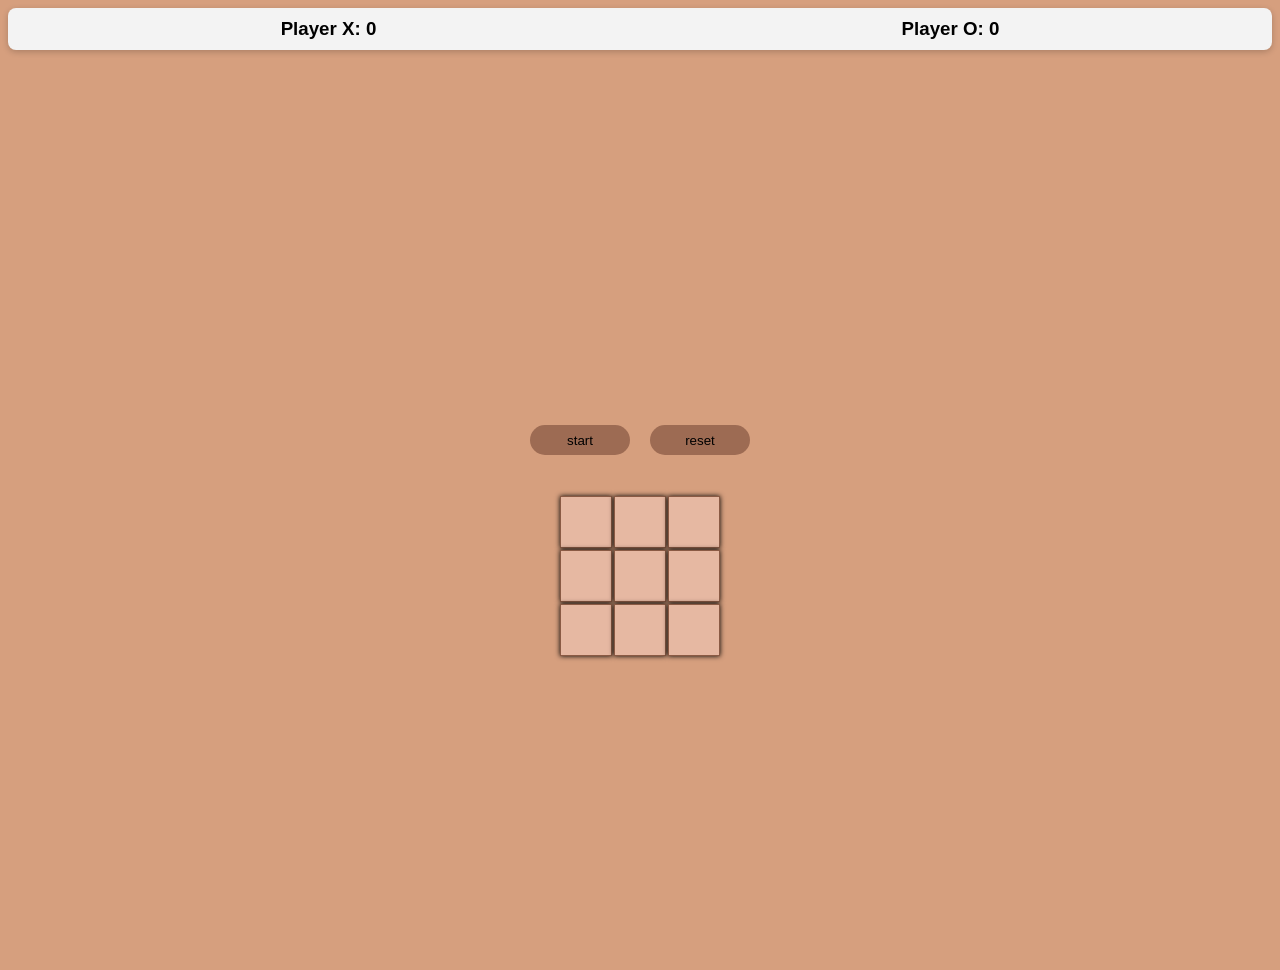
<file: index.html>
<!DOCTYPE html>
<html lang="en">
    <head>
        <meta charset="UTF-8">
        <meta name="viewport" content="width=device-width, initial-scale=1.0">
        <title>Document</title>
        <link rel="stylesheet" href="tictactoe.css">
    </head>
    <body>
        
        <div class="score-panel">
            <div class="player" id="playerX">
              <h3>Player X: <span id="scoreX">0</span></h3>
            </div>
            <div class="player" id="playerO">
              <h3>Player O: <span id="scoreO">0</span></h3>
            </div>
          </div>
          
          <!-- Your tic-tac-toe board -->
          <div class="board">
            <!-- 3x3 grid cells here -->
          </div>
        
        <div class="gridcontainer">
            <div class="grid">
                <div class="box" id="a"><h1 id="ha"></h1></div>
                <div class="box" id="b"><h1 id="hb"></h1></div>
        <div class="box" id="c"><h1 id="hc"></h1></div>
        <div class="box" id="d"><h1 id="hd"></h1></div>
        <div class="box" id="e"><h1 id="he"></h1></div>
        <div class="box" id="f"><h1 id="hf"></h1></div>
        <div class="box" id="g"><h1 id="hg"></h1></div>
        <div class="box" id="h"><h1 id="hh"></h1></div>
        <div class="box" id="i"><h1 id="hi"></h1></div>
    </div>
    <div class="buttons">
        <button id="start"> start </button>
        <button id="reset">reset</button>
    </div>
</div>


<script src="tictactoe.js"></script>
</body>
</html>
</file>
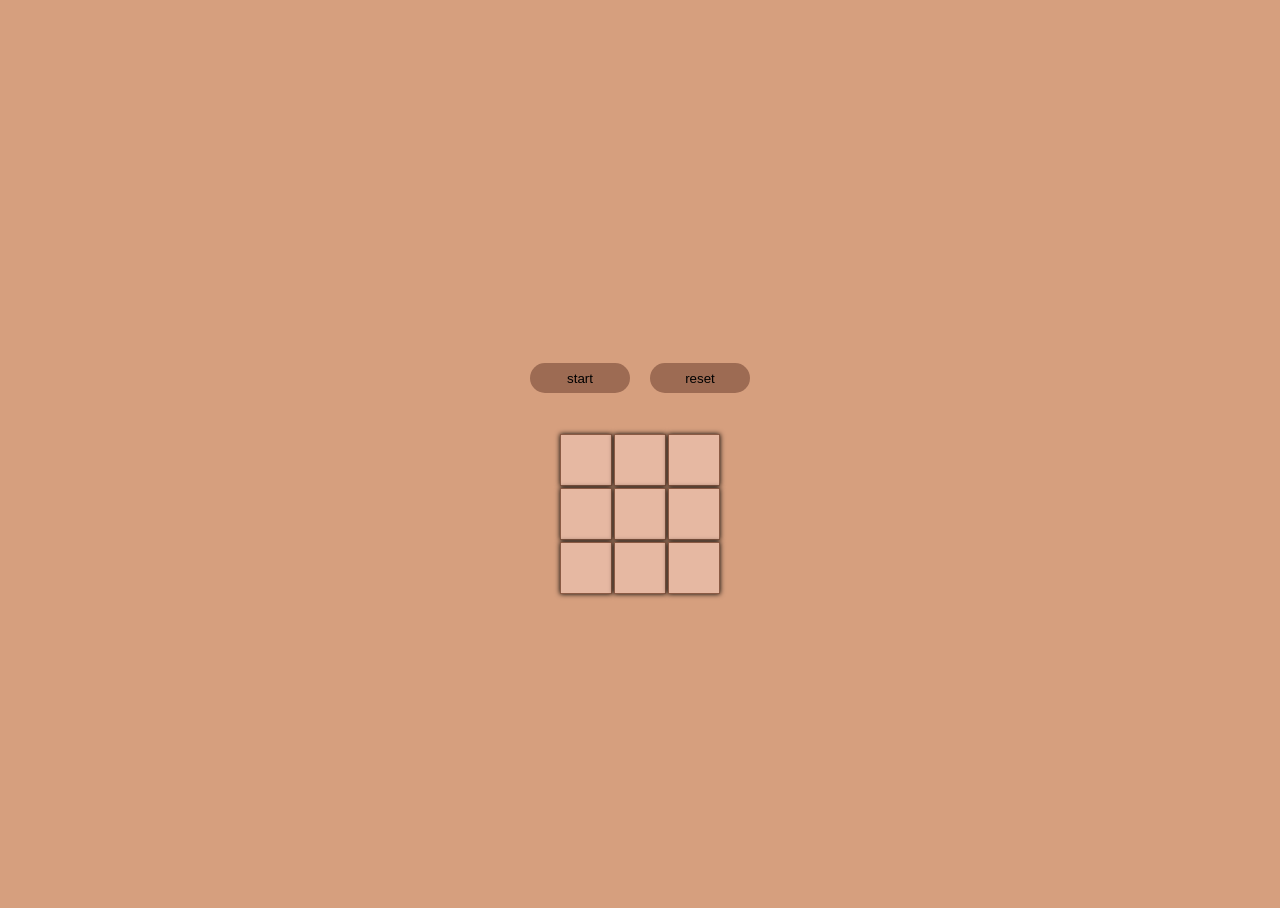
<file: tictactoe.html>
<!DOCTYPE html>
<html lang="en">
<head>
    <meta charset="UTF-8">
    <meta name="viewport" content="width=device-width, initial-scale=1.0">
    <title>Document</title>
    <link rel="stylesheet" href="tictactoe.css">
</head>
<body>

    
<div class="gridcontainer">
    <div class="grid">
        <div class="box" id="a"><h1 id="ha"></h1></div>
        <div class="box" id="b"><h1 id="hb"></h1></div>
        <div class="box" id="c"><h1 id="hc"></h1></div>
        <div class="box" id="d"><h1 id="hd"></h1></div>
        <div class="box" id="e"><h1 id="he"></h1></div>
        <div class="box" id="f"><h1 id="hf"></h1></div>
        <div class="box" id="g"><h1 id="hg"></h1></div>
        <div class="box" id="h"><h1 id="hh"></h1></div>
        <div class="box" id="i"><h1 id="hi"></h1></div>
    </div>
    <div class="buttons">
        <button id="start"> start </button>
        <button id="reset">reset</button>
    </div>
</div>

<script src="tictactoe.js"></script>
</body>
</html>
</file>
<file: tictactoe.css>
.box{
    height: 50px;
    width: 50px;
    border: 1px solid #8A5A44;
    margin: 1px;
    /* display: grid; */
    background-color: #E6B8A2;
    box-shadow: 0px 0px 5px;
    
}
.grid{
    display: flex;
    height: 160px;
    width: 162px;
    flex-wrap: wrap;
}
.gridcontainer{
    height: 100%;
    display: flex;
    justify-content: center;
    align-items: center;
    flex-direction: column-reverse;
}
html, body{
    height: 100%;
    background-color: #D69F7E;
}
h1{
    margin: 10px;
    color: black;
}
.buttons{
    /* height: 100%; */
    display: flex;
    margin: 30px;

}
button{
    height: 30px;
    width: 100px;
    margin: 10px;
    background-color: #9D6B53;
    border: none;
    border-radius: 50px;
}
button:hover{
    background-color: #b57d62;
}
button:active{
    transform: translateY(2px);
}

.score-panel {
    display: flex;
    justify-content: space-around;
    margin-bottom: 20px;
    padding: 10px;
    background: #f3f3f3;
    border-radius: 8px;
    box-shadow: 0 2px 6px rgba(0,0,0,0.2);
  }
  
  .player h3 {
    margin: 0;
    font-family: 'Arial', sans-serif;
  }
</file>
